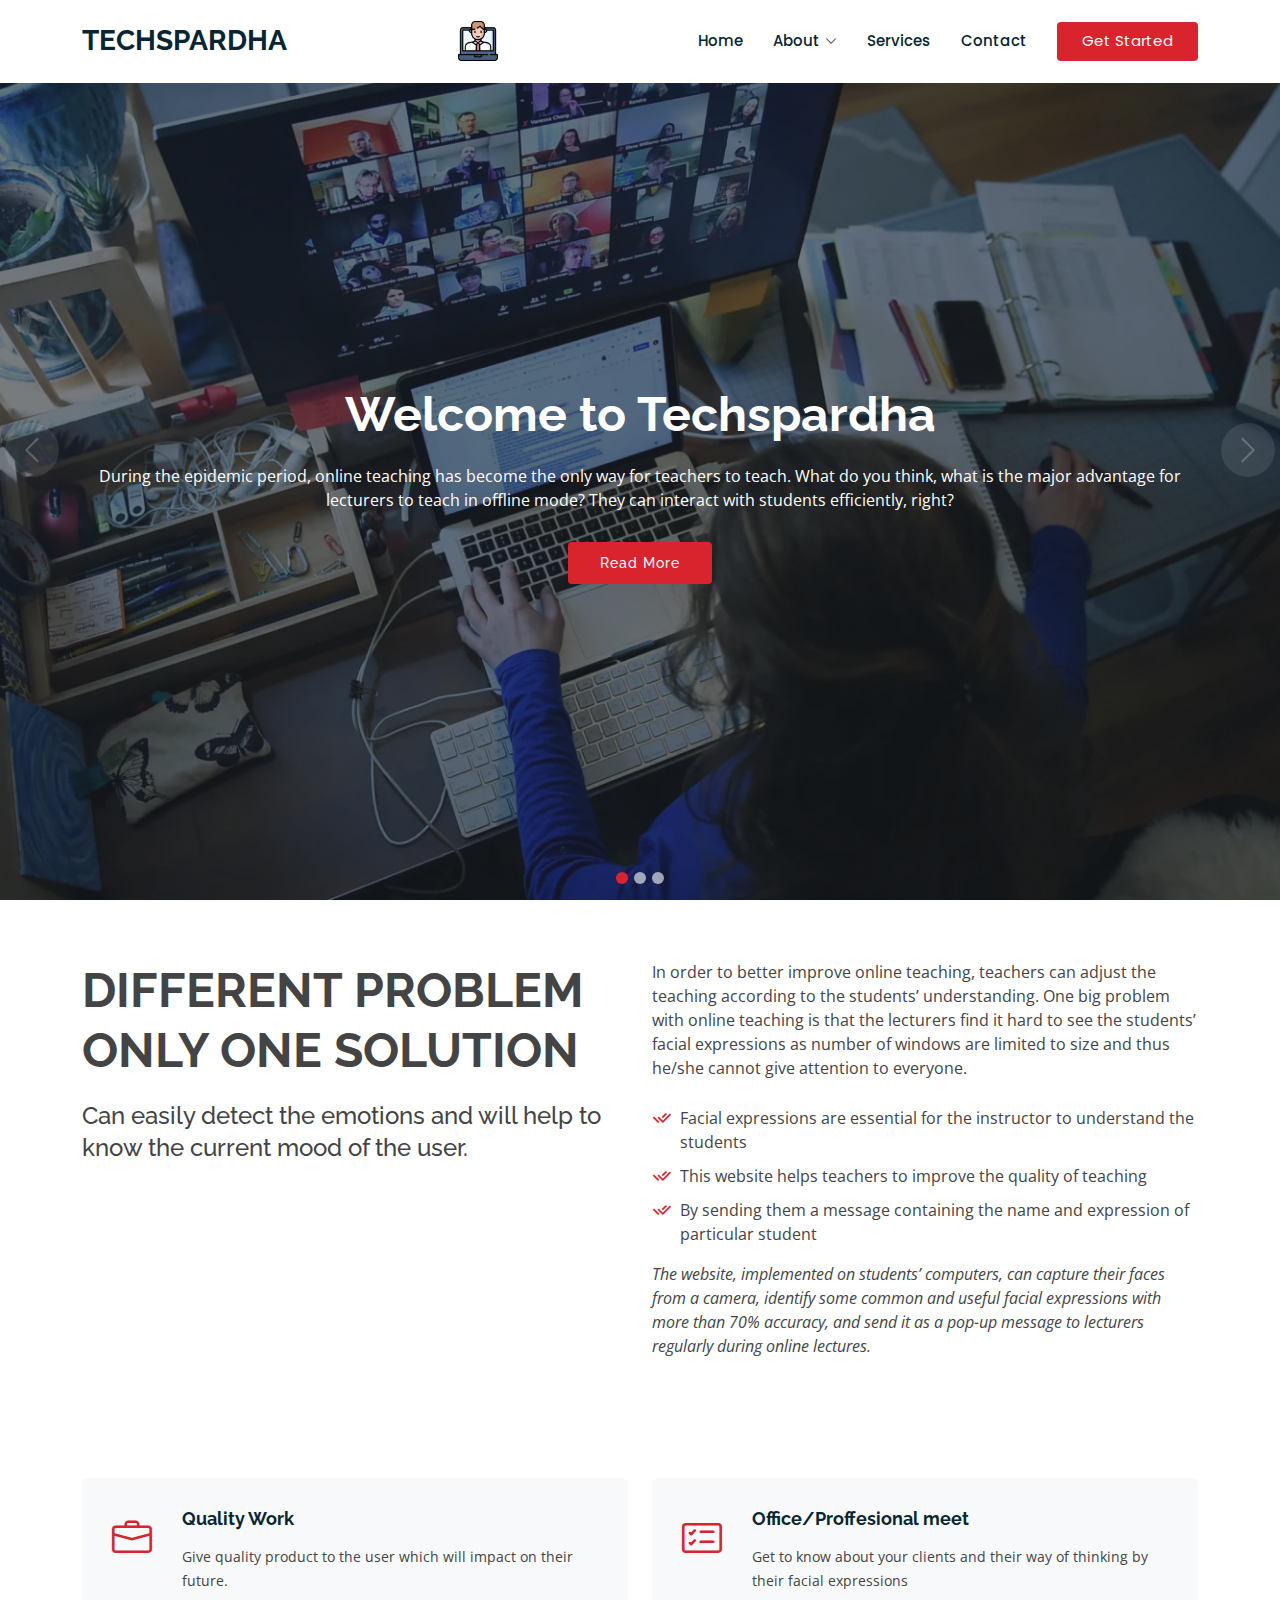
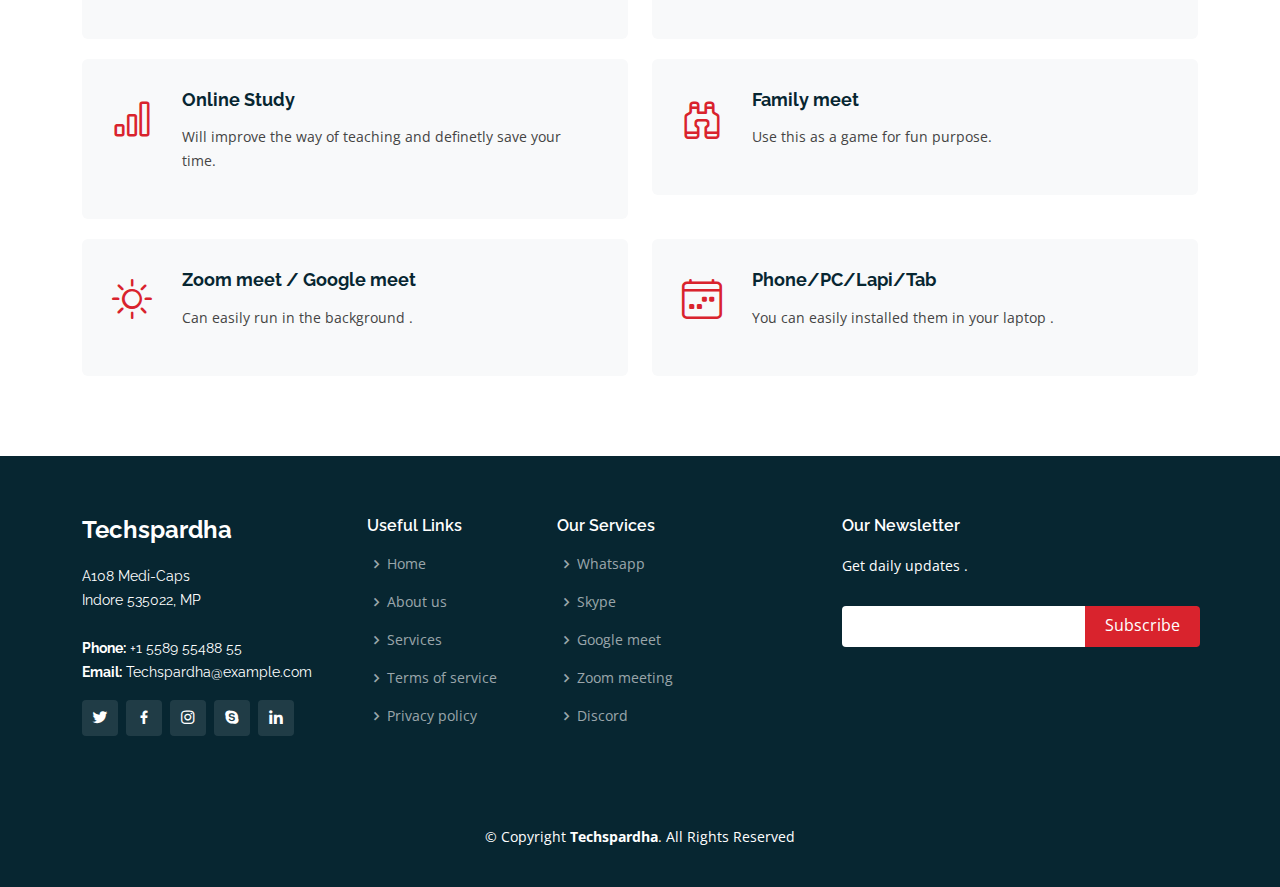
<file: index.html>
<!DOCTYPE html>
<html lang="en">

<head>
  <meta charset="utf-8">
  <title>Techspardha</title>

  <link href="assets/img/favicon.png" rel="icon">
  <link href="assets/img/apple-touch-icon.png" rel="apple-touch-icon">

  <link
    href="https://fonts.googleapis.com/css?family=Open+Sans:300,300i,400,400i,600,600i,700,700i|Raleway:300,300i,400,400i,500,500i,600,600i,700,700i|Poppins:300,300i,400,400i,500,500i,600,600i,700,700i"
    rel="stylesheet">


  <link href="assets/vendor/animate.css/animate.min.css" rel="stylesheet">
  <link href="assets/vendor/bootstrap/css/bootstrap.min.css" rel="stylesheet">
  <link href="assets/vendor/bootstrap-icons/bootstrap-icons.css" rel="stylesheet">
  <link href="assets/vendor/boxicons/css/boxicons.min.css" rel="stylesheet">
  <link href="assets/vendor/glightbox/css/glightbox.min.css" rel="stylesheet">
  <link href="assets/vendor/remixicon/remixicon.css" rel="stylesheet">
  <link href="assets/vendor/swiper/swiper-bundle.min.css" rel="stylesheet">

  <link href="assets/css/style.css" rel="stylesheet">


</head>

<body>
  <header id="header" class="fixed-top d-flex align-items-center">
    <div class="container d-flex align-items-center">
      <h1 class="logo me-auto"><a href="index.html">Techspardha</a></h1>
      <a href="index.html" class="logo me-auto"><img src="assets/img/favicon.png" alt="logo" class="img-fluid"></a>
      <nav id="navbar" class="navbar">
        <ul>
          <li><a href="index.html" class="active">Home</a></li>

          <li class="dropdown"><a href="#"><span>About</span> <i class="bi bi-chevron-down"></i></a>
            <ul>
              <li><a href="team.html">Team</a></li>
              <li><a href="testimonials.html">Testimonials</a></li>
          </li>
        </ul>
        </li>
        <li><a href="services.html">Services</a></li>
        <li><a href="contact.html">Contact</a></li>
        <li><a href="login.html" class="getstarted">Get Started</a></li>
        </ul>
        <i class="bi bi-list mobile-nav-toggle"></i>
      </nav>
    </div>
  </header>

    <section id="hero">
    <div id="heroCarousel" data-bs-interval="5000" class="carousel slide carousel-fade" data-bs-ride="carousel">

      <ol class="carousel-indicators" id="hero-carousel-indicators"></ol>

      <div class="carousel-inner" role="listbox">

        <div class="carousel-item active" style="background-image: url(assets/img/slide/slide-1.jpg)">
          <div class="carousel-container">
            <div class="container">
              <h2 class="animate__animated animate__fadeInDown">Welcome to <span>Techspardha</span></h2>
              <p class="animate__animated animate__fadeInUp">During the epidemic period, online teaching has become the only way for teachers to teach.
What do you think, what is the major advantage for lecturers to teach in offline mode? They can interact with students efficiently, right? </p>
              <a href="#about" class="btn-get-started animate__animated animate__fadeInUp scrollto">Read More</a>
            </div>
          </div>
        </div>


        <div class="carousel-item" style="background-image: url(assets/img/slide/slide-2.jpg)">
          <div class="carousel-container">
            <div class="container">
              <h2 class="animate__animated animate__fadeInDown">US BRO US !! We will give you a solution.</h2>
              <p class="animate__animated animate__fadeInUp">Use our website and get to know the best way to understand introverts is 
                the facial expressions. The study, implemented on students’ computers, can capture their faces from a camera, identify some
                common and useful facial expressions</p>
              <a href="#about" class="btn-get-started animate__animated animate__fadeInUp scrollto">Read More</a>
            </div>
          </div>
        </div>


        <div class="carousel-item" style="background-image: url(assets/img/slide/slide-3.jpg)">
          <div class="carousel-container">
            <div class="container">
              <h2 class="animate__animated animate__fadeInDown">Will support different platform and websites.</h2>
              <p class="animate__animated animate__fadeInUp">From the lecturers' perspective the very problem arises when the number of students increases, and the size of display
                of each student decreases. And hence, a lecturer couldn't focus on any of the student's facial expressions. Which is one of the biggest demerit of the online mode.</p>
              <a href="#about" class="btn-get-started animate__animated animate__fadeInUp scrollto">Read More</a>
            </div>
          </div>
        </div>

      </div>

      <a class="carousel-control-prev" href="#heroCarousel" role="button" data-bs-slide="prev">
        <span class="carousel-control-prev-icon bi bi-chevron-left" aria-hidden="true"></span>
      </a>

      <a class="carousel-control-next" href="#heroCarousel" role="button" data-bs-slide="next">
        <span class="carousel-control-next-icon bi bi-chevron-right" aria-hidden="true"></span>
      </a>

    </div>
  </section>

  <main id="main">

    <section id="about" class="about">
      <div class="container">

        <div class="row content">
          <div class="col-lg-6">
            <h2>Different Problem Only One Solution</h2>
            <h3>Can easily detect the emotions and will help to know the current mood of the user.</h3>
          </div>
          <div class="col-lg-6 pt-4 pt-lg-0">
            <p>
              In order to better improve online teaching, teachers can adjust the teaching according to the students’ understanding. One big problem with online teaching
              is that the lecturers find it hard to see the students’ facial expressions as number of windows are limited to size and thus he/she cannot give attention to everyone.
            </p>
            <ul>
              <li><i class="ri-check-double-line"></i> Facial expressions are essential for the instructor to understand the students</li>
              <li><i class="ri-check-double-line"></i>This website helps teachers to improve the quality of teaching</li>
              <li><i class="ri-check-double-line"></i>By sending them a message containing the name and expression of particular student </li>
            </ul>
            <p class="fst-italic">
             The website, implemented on students’ computers, can capture their faces from a camera,
              identify some common and useful facial expressions with more than 70% accuracy, and send it as a pop-up message to lecturers regularly during online lectures.
            </p>
          </div>
        </div>

      </div>
    </section>


    <section id="services" class="services">
      <div class="container">

        <div class="row">
          <div class="col-md-6">
            <div class="icon-box">
              <i class="bi bi-briefcase"></i>
              <h4><a href="#">Quality Work</a></h4>
              <p>Give quality product to the user which will impact on their future.</p>
            </div>
          </div>
          <div class="col-md-6 mt-4 mt-md-0">
            <div class="icon-box">
              <i class="bi bi-card-checklist"></i>
              <h4><a href="#">Office/Proffesional meet</a></h4>
              <p>Get to know about your clients and their way of thinking by their facial expressions</p>
            </div>
          </div>
          <div class="col-md-6 mt-4 mt-md-0">
            <div class="icon-box">
              <i class="bi bi-bar-chart"></i>
              <h4><a href="#">Online Study</a></h4>
              <p>Will improve the way of teaching and definetly save your time.
              </p>
            </div>
          </div>
          <div class="col-md-6 mt-4 mt-md-0">
            <div class="icon-box">
              <i class="bi bi-binoculars"></i>
              <h4><a href="#">Family meet</a></h4>
              <p>Use this as a game for fun purpose.</p>
            </div>
          </div>
          <div class="col-md-6 mt-4 mt-md-0">
            <div class="icon-box">
              <i class="bi bi-brightness-high"></i>
              <h4><a href="#">Zoom meet / Google meet</a></h4>
              <p>Can easily run in the background .</p>
            </div>
          </div>
          <div class="col-md-6 mt-4 mt-md-0">
            <div class="icon-box">
              <i class="bi bi-calendar4-week"></i>
              <h4><a href="#">Phone/PC/Lapi/Tab</a></h4>
              <p>You can easily installed them in your laptop .</p>
            </div>
          </div>
        </div>

      </div>
    </section>

  <footer id="footer">
    <div class="footer-top">
      <div class="container">
        <div class="row">

          <div class="col-lg-3 col-md-6">
            <div class="footer-info">
              <h3>Techspardha</h3>
              <p>
                A108 Medi-Caps <br>
                Indore 535022, MP<br><br>
                <strong>Phone:</strong> +1 5589 55488 55<br>
                <strong>Email:</strong> Techspardha@example.com<br>
              </p>
              <div class="social-links mt-3">
                <a href="#" class="twitter"><i class="bx bxl-twitter"></i></a>
                <a href="#" class="facebook"><i class="bx bxl-facebook"></i></a>
                <a href="#" class="instagram"><i class="bx bxl-instagram"></i></a>
                <a href="#" class="google-plus"><i class="bx bxl-skype"></i></a>
                <a href="#" class="linkedin"><i class="bx bxl-linkedin"></i></a>
              </div>
            </div>
          </div>

          <div class="col-lg-2 col-md-6 footer-links">
            <h4>Useful Links</h4>
            <ul>
              <li><i class="bx bx-chevron-right"></i> <a href="#">Home</a></li>
              <li><i class="bx bx-chevron-right"></i> <a href="#">About us</a></li>
              <li><i class="bx bx-chevron-right"></i> <a href="#">Services</a></li>
              <li><i class="bx bx-chevron-right"></i> <a href="#">Terms of service</a></li>
              <li><i class="bx bx-chevron-right"></i> <a href="#">Privacy policy</a></li>
            </ul>
          </div>

          <div class="col-lg-3 col-md-6 footer-links">
            <h4>Our Services</h4>
            <ul>
              <li><i class="bx bx-chevron-right"></i> <a href="#">Whatsapp</a></li>
              <li><i class="bx bx-chevron-right"></i> <a href="#">Skype</a></li>
              <li><i class="bx bx-chevron-right"></i> <a href="#">Google meet</a></li>
              <li><i class="bx bx-chevron-right"></i> <a href="#">Zoom meeting</a></li>
              <li><i class="bx bx-chevron-right"></i> <a href="#">Discord</a></li>
            </ul>
          </div>

          <div class="col-lg-4 col-md-6 footer-newsletter">
            <h4>Our Newsletter</h4>
            <p>Get daily updates .</p>
            <form action="" method="post">
              <input type="email" name="email"><input type="submit" value="Subscribe">
            </form>

          </div>

        </div>
      </div>
    </div>

    <div class="container">
      <div class="copyright">
        &copy; Copyright <strong><span>Techspardha</span></strong>. All Rights Reserved
      </div>
      <div class="credits">


      </div>
    </div>
  </footer>

  <a href="#" class="back-to-top d-flex align-items-center justify-content-center"><i
      class="bi bi-arrow-up-short"></i></a>

  <script src="assets/vendor/bootstrap/js/bootstrap.bundle.min.js"></script>
  <script src="assets/vendor/glightbox/js/glightbox.min.js"></script>
  <script src="assets/vendor/isotope-layout/isotope.pkgd.min.js"></script>
  <script src="assets/vendor/swiper/swiper-bundle.min.js"></script>
  <script src="assets/vendor/waypoints/noframework.waypoints.js"></script>
  <script src="assets/vendor/php-email-form/validate.js"></script>
  <script src="assets/js/main.js"></script>

</body>

</html>
</file>
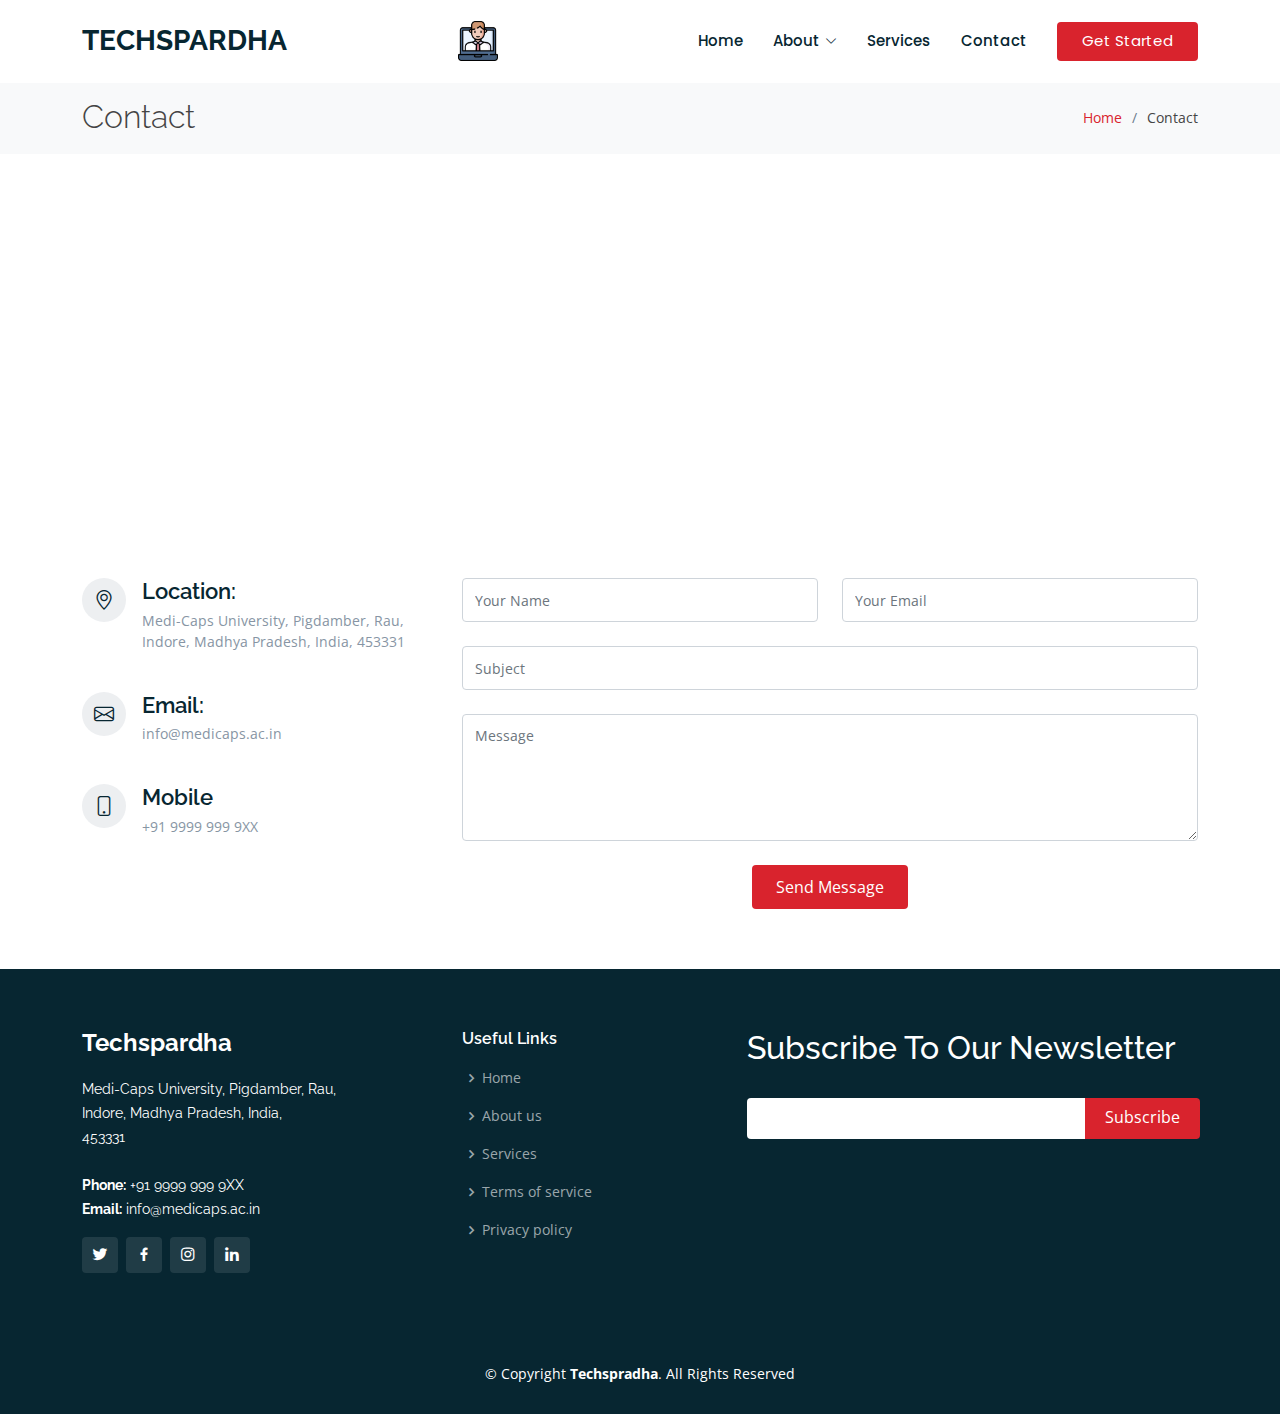
<file: contact.html>
<!DOCTYPE html>
<html lang="en">
  
<head>
  <meta charset="utf-8" />
  <title>techspradha</title>

  <link href="assets/img/favicon.png" rel="icon" />
  <link href="assets/img/apple-touch-icon.png" rel="apple-touch-icon" />
  <link
    href="https://fonts.googleapis.com/css?family=Open+Sans:300,300i,400,400i,600,600i,700,700i|Raleway:300,300i,400,400i,500,500i,600,600i,700,700i|Poppins:300,300i,400,400i,500,500i,600,600i,700,700i"
    rel="stylesheet" />

  <link href="assets/vendor/animate.css/animate.min.css" rel="stylesheet" />
  <link href="assets/vendor/bootstrap/css/bootstrap.min.css" rel="stylesheet" />
  <link href="assets/vendor/bootstrap-icons/bootstrap-icons.css" rel="stylesheet" />
  <link href="assets/vendor/boxicons/css/boxicons.min.css" rel="stylesheet" />
  <link href="assets/vendor/glightbox/css/glightbox.min.css" rel="stylesheet" />
  <link href="assets/vendor/remixicon/remixicon.css" rel="stylesheet" />
  <link href="assets/vendor/swiper/swiper-bundle.min.css" rel="stylesheet" />
  <link href="assets/css/style.css" rel="stylesheet" />

</head>

<body>

  <header id="header" class="fixed-top d-flex align-items-center">
    <div class="container d-flex align-items-center">
      <h1 class="logo me-auto"><a href="index.html">Techspardha</a></h1>
      <a href="index.html" class="logo me-auto"><img src="assets/img/favicon.png" alt="logo" class="img-fluid"></a>


      <nav id="navbar" class="navbar">
        <ul>
          <li><a href="index.html" class="active">Home</a></li>

          <li class="dropdown"><a href="#"><span>About</span> <i class="bi bi-chevron-down"></i></a>
            <ul>
              <li><a href="team.html">Team</a></li>
              <li><a href="testimonials.html">Testimonials</a></li>
          </li>
        </ul>
        </li>
        <li><a href="services.html">Services</a></li>
        <li><a href="contact.html">Contact</a></li>
        <li><a href="login.html" class="getstarted">Get Started</a></li>
        </ul>
        <i class="bi bi-list mobile-nav-toggle"></i>
      </nav>
    </div>
  </header>


  <main id="main">

    <section id="breadcrumbs" class="breadcrumbs">
      <div class="container">
        <div class="d-flex justify-content-between align-items-center">
          <h2>Contact</h2>
          <ol>
            <li><a href="index.html">Home</a></li>
            <li>Contact</li>
          </ol>
        </div>
      </div>
    </section>

    <section id="contact" class="contact">
      <div class="container">
        <div>
          <iframe style="border: 0; width: 100%; height: 310px"
            src="https://www.google.com/maps/embed?pb=!1m18!1m12!1m3!1d3682.878085908947!2d75.80140201443487!3d22.621027336893306!2m3!1f0!2f0!3f0!3m2!1i1024!2i768!4f13.1!3m3!1m2!1s0x3962f958dcb7169d%3A0xd877c12078e50f0f!2sMedi-Caps%20University!5e0!3m2!1sen!2sin!4v1673873379473!5m2!1sen!2sin"
            width="600" height="450" style="border:0;" allowfullscreen="" loading="lazy"
            referrerpolicy="no-referrer-when-downgrade"></iframe>
        </div>

        <div class="row mt-5">
          <div class="col-lg-4">
            <div class="info">
              <div class="address">
                <i class="bi bi-geo-alt"></i>
                <h4>Location:</h4>
                <p>
                  Medi-Caps University, Pigdamber, Rau, Indore, Madhya Pradesh, India, 453331
                </p>
              </div>

              <div class="email">
                <i class="bi bi-envelope"></i>
                <h4>Email:</h4>
                <p>info@medicaps.ac.in</p>
              </div>

              <div class="phone">
                <i class="bi bi-phone"></i>
                <h4>Mobile</h4>
                <p>+91 9999 999 9XX</p>
              </div>
            </div>
          </div>

          <div class="col-lg-8 mt-5 mt-lg-0">
            <form action="forms/contact.php" method="post" role="form" class="php-email-form">
              <div class="row">
                <div class="col-md-6 form-group">
                  <input type="text" name="name" class="form-control" id="name" placeholder="Your Name" required />
                </div>
                <div class="col-md-6 form-group mt-3 mt-md-0">
                  <input type="email" class="form-control" name="email" id="email" placeholder="Your Email" required />
                </div>
              </div>
              <div class="form-group mt-3">
                <input type="text" class="form-control" name="subject" id="subject" placeholder="Subject" required />
              </div>
              <div class="form-group mt-3">
                <textarea class="form-control" name="message" rows="5" placeholder="Message" required></textarea>
              </div>
              <div class="my-3">
                <div class="loading">Loading</div>
                <div class="error-message"></div>
                <div class="sent-message">
                  Your message has been sent. Thank you!
                </div>
              </div>
              <div class="text-center">
                <button type="submit">Send Message</button>
              </div>
            </form>
          </div>
        </div>
      </div>
    </section>

  </main>

  <footer id="footer">
    <div class="footer-top">
      <div class="container">
        <div class="row">
          <div class="col-lg-4 col-md-6">
            <div class="footer-info">
              <h3>Techspardha</h3>
              <p>
                Medi-Caps University, Pigdamber, Rau,<br> Indore, Madhya Pradesh, India,<br> 453331<br />
                <br />
                <strong>Phone:</strong> +91 9999 999 9XX<br />
                <strong>Email:</strong> info@medicaps.ac.in<br />
              </p>
              <div class="social-links mt-3">
                <a href="https://www.twitter.com" class="twitter"><i class="bx bxl-twitter"></i></a>
                <a href="https://www.facebook.com" class="facebook"><i class="bx bxl-facebook"></i></a>
                <a href="https://www.instagram.com/pratyush__sahu/" class="instagram"><i
                    class="bx bxl-instagram"></i></a>
                <a href="https://www.linkedin.com/in/pratyushsahu0308/" class="linkedin"><i
                    class="bx bxl-linkedin"></i></a>
              </div>
            </div>
          </div>

          <div class="col-lg-3 col-md-6 footer-links">
            <h4>Useful Links</h4>
            <ul>
              <li>
                <i class="bx bx-chevron-right"></i> <a href="index.html">Home</a>
              </li>
              <li>
                <i class="bx bx-chevron-right"></i> <a href="about.html">About us</a>
              </li>
              <li>
                <i class="bx bx-chevron-right"></i> <a href="index.html/#main">Services</a>
              </li>
              <li>
                <i class="bx bx-chevron-right"></i>
                <a href="#">Terms of service</a>
              </li>
              <li>
                <i class="bx bx-chevron-right"></i>
                <a href="#">Privacy policy</a>
              </li>
            </ul>
          </div>

          <div class="col-lg-5 col-md-6 footer-newsletter">
            <h2>Subscribe To Our Newsletter</h2>
            <form action="" method="post">
              <input type="email" name="email" /><input type="submit" value="Subscribe" />
            </form>
          </div>
        </div>
      </div>
    </div>

    <div class="container">
      <div class="copyright">
        &copy; Copyright <strong><span>Techspradha</span></strong>. All Rights Reserved
      </div>
    </div>
  </footer>

  <a href="#" class="back-to-top d-flex align-items-center justify-content-center"><i
      class="bi bi-arrow-up-short"></i></a>

  <script src="assets/vendor/bootstrap/js/bootstrap.bundle.min.js"></script>
  <script src="assets/vendor/glightbox/js/glightbox.min.js"></script>
  <script src="assets/vendor/isotope-layout/isotope.pkgd.min.js"></script>
  <script src="assets/vendor/swiper/swiper-bundle.min.js"></script>
  <script src="assets/vendor/waypoints/noframework.waypoints.js"></script>
  <script src="assets/vendor/php-email-form/validate.js"></script>
  <script src="assets/js/main.js"></script>
</body>
</html>
</file>
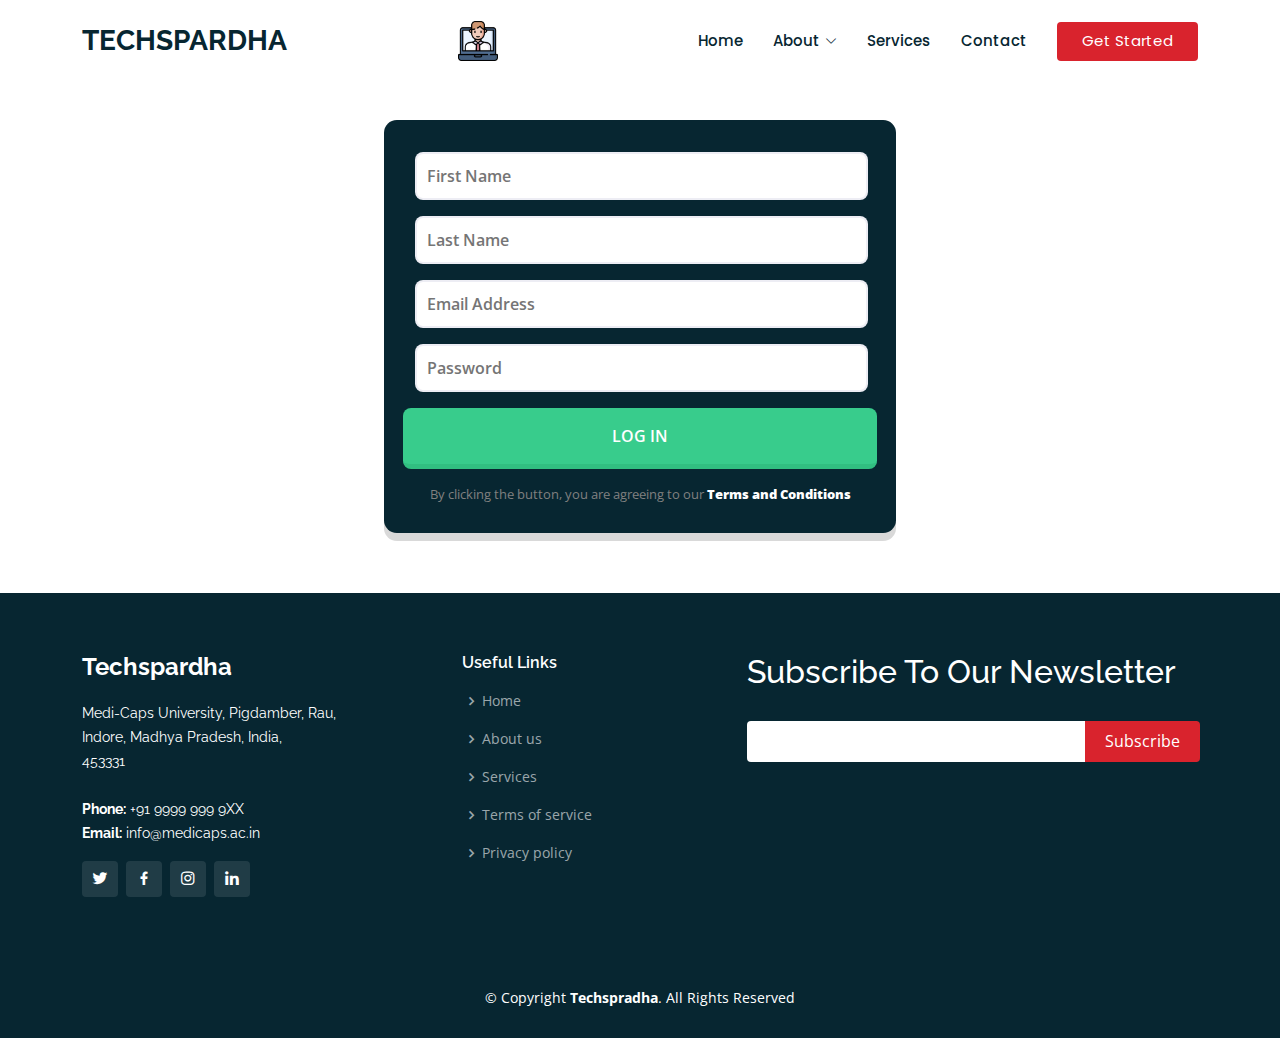
<file: login.html>
<!DOCTYPE html>
<html lang="en">

<head>
  <meta charset="utf-8" />
  <title>techspradha</title>

  <link href="assets/img/favicon.png" rel="icon" />
  <link href="assets/img/apple-touch-icon.png" rel="apple-touch-icon" />
  <link
    href="https://fonts.googleapis.com/css?family=Open+Sans:300,300i,400,400i,600,600i,700,700i|Raleway:300,300i,400,400i,500,500i,600,600i,700,700i|Poppins:300,300i,400,400i,500,500i,600,600i,700,700i"
    rel="stylesheet" />


  <link href="assets/vendor/animate.css/animate.min.css" rel="stylesheet" />
  <link href="assets/vendor/bootstrap/css/bootstrap.min.css" rel="stylesheet" />
  <link href="assets/vendor/bootstrap-icons/bootstrap-icons.css" rel="stylesheet" />
  <link href="assets/vendor/boxicons/css/boxicons.min.css" rel="stylesheet" />
  <link href="assets/vendor/glightbox/css/glightbox.min.css" rel="stylesheet" />
  <link href="assets/vendor/remixicon/remixicon.css" rel="stylesheet" />
  <link href="assets/vendor/swiper/swiper-bundle.min.css" rel="stylesheet" />
  <link href="assets/css/style.css" rel="stylesheet" />

</head>

<body>

    <header id="header" class="fixed-top d-flex align-items-center">
    <div class="container d-flex align-items-center">
      <h1 class="logo me-auto"><a href="index.html">Techspardha</a></h1>
      <a href="index.html" class="logo me-auto"><img src="assets/img/favicon.png" alt="logo" class="img-fluid"></a>
      <nav id="navbar" class="navbar">
        <ul>
          <li><a href="index.html" class="active">Home</a></li>

          <li class="dropdown"><a href="#"><span>About</span> <i class="bi bi-chevron-down"></i></a>
            <ul>
              <li><a href="team.html">Team</a></li>
              <li><a href="testimonials.html">Testimonials</a></li>
          </li>
        </ul>
        </li>
        <li><a href="services.html">Services</a></li>
        <li><a href="contact.html">Contact</a></li>
        <li><a href="login.html" class="getstarted">Get Started</a></li>
        </ul>
        <i class="bi bi-list mobile-nav-toggle"></i>
      </nav>
    </div>
  </header>
  <main>
    <section class="sign-up">


      <form class="sign-up-form">
        <div class="form-input">
          <input type="text" name="first-name" id="first-name" placeholder="First Name" required>
          <span>!</span>
          <p class="warning">First name cannot be empty</p>
        </div>

        <div class="form-input">
          <input type="text" name="last-name" id="last-name" placeholder="Last Name" required>
          <span>!</span>
          <p class="warning">Last name cannot be empty</p>
        </div>

        <div class="form-input">
          <input type="email" name="email" id="email" placeholder="Email Address" required>
          <span>!</span>
          <p class="warning">Looks like this is not an email</p>
        </div>

        <div class="form-input">
          <input type="Password" name="Password" id="Password" placeholder="Password" required>
          <span>!</span>
          <p class="warning">Password cannot be empty</p>
        </div>
        <input class="submit-btn" type="submit" value="Log in">
        <p class="form-term">By clicking the button, you are agreeing to our <span> Terms and Conditions</span> </p>
      </form>
    </section>
  </main>

  <footer id="footer">
    <div class="footer-top">
      <div class="container">
        <div class="row">
          <div class="col-lg-4 col-md-6">
            <div class="footer-info">
              <h3>Techspardha</h3>
              <p>
                Medi-Caps University, Pigdamber, Rau,<br> Indore, Madhya Pradesh, India,<br> 453331<br />
                <br />
                <strong>Phone:</strong> +91 9999 999 9XX<br />
                <strong>Email:</strong> info@medicaps.ac.in<br />
              </p>
              <div class="social-links mt-3">
                <a href="twitter.com" class="twitter"><i class="bx bxl-twitter"></i></a>
                <a href="facebook.com" class="facebook"><i class="bx bxl-facebook"></i></a>
                <a href="https://www.instagram.com/pratyush__sahu/" class="instagram"><i
                    class="bx bxl-instagram"></i></a>
                <a href="https://www.linkedin.com/in/pratyushsahu0308/" class="linkedin"><i
                    class="bx bxl-linkedin"></i></a>
              </div>
            </div>
          </div>

          <div class="col-lg-3 col-md-6 footer-links">
            <h4>Useful Links</h4>
            <ul>
              <li>
                <i class="bx bx-chevron-right"></i> <a href="#">Home</a>
              </li>
              <li>
                <i class="bx bx-chevron-right"></i> <a href="#">About us</a>
              </li>
              <li>
                <i class="bx bx-chevron-right"></i> <a href="#">Services</a>
              </li>
              <li>
                <i class="bx bx-chevron-right"></i>
                <a href="#">Terms of service</a>
              </li>
              <li>
                <i class="bx bx-chevron-right"></i>
                <a href="#">Privacy policy</a>
              </li>
            </ul>
          </div>

          <div class="col-lg-5 col-md-6 footer-newsletter">
            <h2>Subscribe To Our Newsletter</h2>

            <form action="" method="post">
              <input type="email" name="email" /><input type="submit" value="Subscribe" />
            </form>
          </div>
        </div>
      </div>
    </div>

    <div class="container">
      <div class="copyright">
        &copy; Copyright <strong><span>Techspradha</span></strong>. All Rights Reserved
      </div>
    </div>
  </footer>

  <a href="#" class="back-to-top d-flex align-items-center justify-content-center"><i
      class="bi bi-arrow-up-short"></i></a>

  <script src="assets/vendor/bootstrap/js/bootstrap.bundle.min.js"></script>
  <script src="assets/vendor/glightbox/js/glightbox.min.js"></script>
  <script src="assets/vendor/isotope-layout/isotope.pkgd.min.js"></script>
  <script src="assets/vendor/swiper/swiper-bundle.min.js"></script>
  <script src="assets/vendor/waypoints/noframework.waypoints.js"></script>
  <script src="assets/vendor/php-email-form/validate.js"></script>
  <script src="assets/js/main.js"></script>
</body>

</html>
</file>
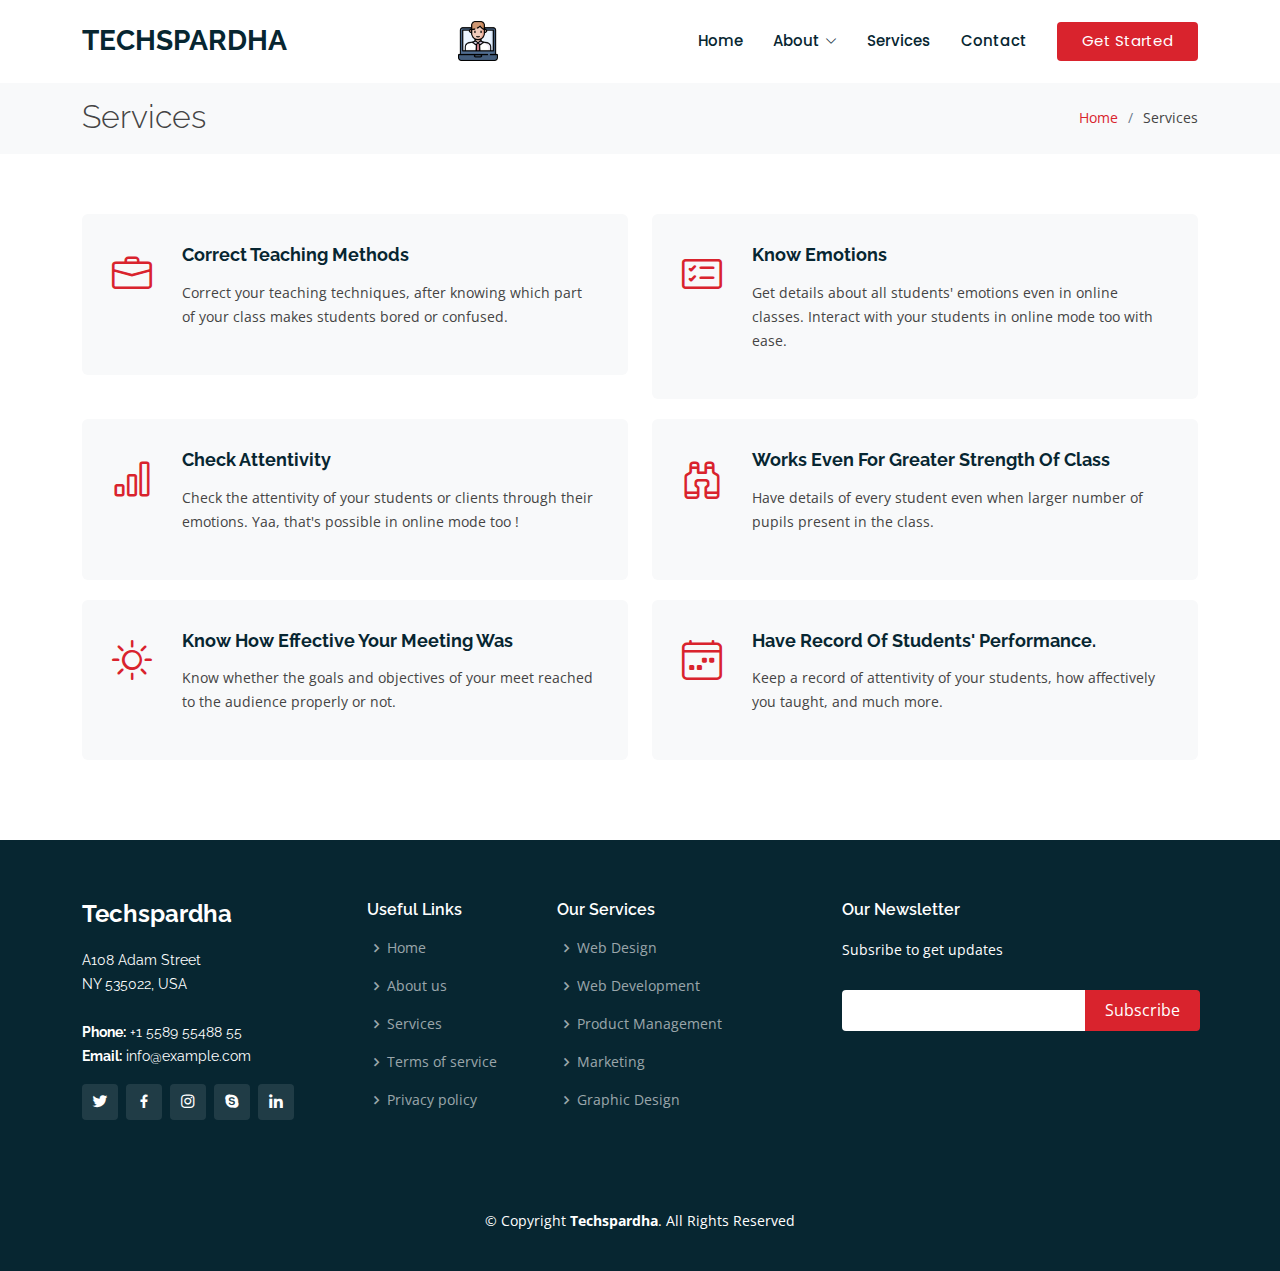
<file: services.html>
<!DOCTYPE html>
<html lang="en">

<head>
  <meta charset="utf-8">
  <title>Techspardha</title>

  <link href="assets/img/favicon.png" rel="icon">
  <link href="assets/img/apple-touch-icon.png" rel="apple-touch-icon">

  <link
    href="https://fonts.googleapis.com/css?family=Open+Sans:300,300i,400,400i,600,600i,700,700i|Raleway:300,300i,400,400i,500,500i,600,600i,700,700i|Poppins:300,300i,400,400i,500,500i,600,600i,700,700i"
    rel="stylesheet">


  <link href="assets/vendor/animate.css/animate.min.css" rel="stylesheet">
  <link href="assets/vendor/bootstrap/css/bootstrap.min.css" rel="stylesheet">
  <link href="assets/vendor/bootstrap-icons/bootstrap-icons.css" rel="stylesheet">
  <link href="assets/vendor/boxicons/css/boxicons.min.css" rel="stylesheet">
  <link href="assets/vendor/glightbox/css/glightbox.min.css" rel="stylesheet">
  <link href="assets/vendor/remixicon/remixicon.css" rel="stylesheet">
  <link href="assets/vendor/swiper/swiper-bundle.min.css" rel="stylesheet">

  <link href="assets/css/style.css" rel="stylesheet">


</head>

<body>
   <header id="header" class="fixed-top d-flex align-items-center">
    <div class="container d-flex align-items-center">
      <h1 class="logo me-auto"><a href="index.html">Techspardha</a></h1>
      <a href="index.html" class="logo me-auto"><img src="assets/img/favicon.png" alt="logo" class="img-fluid"></a>
      <nav id="navbar" class="navbar">
        <ul>
          <li><a href="index.html" class="active">Home</a></li>

          <li class="dropdown"><a href="#"><span>About</span> <i class="bi bi-chevron-down"></i></a>
            <ul>
              <li><a href="team.html">Team</a></li>
              <li><a href="testimonials.html">Testimonials</a></li>
          </li>
        </ul>
        </li>
        <li><a href="services.html">Services</a></li>
        <li><a href="contact.html">Contact</a></li>
        <li><a href="login.html" class="getstarted">Get Started</a></li>
        </ul>
        <i class="bi bi-list mobile-nav-toggle"></i>
      </nav>
    </div>
  </header>

  <main id="main">


    <section id="breadcrumbs" class="breadcrumbs">
      <div class="container">

        <div class="d-flex justify-content-between align-items-center">
          <h2>Services</h2>
          <ol>
            <li><a href="index.html">Home</a></li>
            <li>Services</li>
          </ol>
        </div>

      </div>
    </section><!-- End Breadcrumbs -->


    <section id="services" class="services">
      <div class="container">

        <div class="row">
          <div class="col-md-6">
            <div class="icon-box">
              <i class="bi bi-briefcase"></i>
              <h4><a href="#">Correct Teaching Methods</a></h4>
              <p>Correct your teaching techniques, after knowing which part of your class makes students bored or confused.</p>
            </div>
          </div>
          <div class="col-md-6 mt-4 mt-md-0">
            <div class="icon-box">
              <i class="bi bi-card-checklist"></i>
              <h4><a href="#">Know Emotions</a></h4>
              <p>Get details about all students' emotions even in online classes. Interact with your students in online mode too with ease.  </p>
            </div>
          </div>
          <div class="col-md-6 mt-4 mt-md-0">
            <div class="icon-box">
              <i class="bi bi-bar-chart"></i>
              <h4><a href="#">Check Attentivity</a></h4>
              <p>Check the attentivity of your students or clients through their emotions. Yaa, that's possible in online mode too !</p>
            </div>
          </div>
          <div class="col-md-6 mt-4 mt-md-0">
            <div class="icon-box">
              <i class="bi bi-binoculars"></i>
              <h4><a href="#">Works Even For Greater Strength Of Class</a></h4>
              <p>Have details of every student even when larger number of pupils present in the class.</p>
            </div>
          </div>
          <div class="col-md-6 mt-4 mt-md-0">
            <div class="icon-box">
              <i class="bi bi-brightness-high"></i>
              <h4><a href="#">Know How Effective Your Meeting Was</a></h4>
              <p>Know whether the goals and objectives of your meet reached to the audience properly or not.</p>
            </div>
          </div>
          <div class="col-md-6 mt-4 mt-md-0">
            <div class="icon-box">
              <i class="bi bi-calendar4-week"></i>
              <h4><a href="#">Have Record Of Students' Performance.</a></h4>
              <p>Keep a record of attentivity of your students, how affectively you taught, and much more.</p>
            </div>
          </div>
        </div>

      </div>
    </section><!-- End Services Section -->

  </main>

  <footer id="footer">
    <div class="footer-top">
      <div class="container">
        <div class="row">

          <div class="col-lg-3 col-md-6">
            <div class="footer-info">
              <h3>Techspardha</h3>
              <p>
                A108 Adam Street <br>
                NY 535022, USA<br><br>
                <strong>Phone:</strong> +1 5589 55488 55<br>
                <strong>Email:</strong> info@example.com<br>
              </p>
              <div class="social-links mt-3">
                <a href="#" class="twitter"><i class="bx bxl-twitter"></i></a>
                <a href="#" class="facebook"><i class="bx bxl-facebook"></i></a>
                <a href="#" class="instagram"><i class="bx bxl-instagram"></i></a>
                <a href="#" class="google-plus"><i class="bx bxl-skype"></i></a>
                <a href="#" class="linkedin"><i class="bx bxl-linkedin"></i></a>
              </div>
            </div>
          </div>

          <div class="col-lg-2 col-md-6 footer-links">
            <h4>Useful Links</h4>
            <ul>
              <li><i class="bx bx-chevron-right"></i> <a href="#">Home</a></li>
              <li><i class="bx bx-chevron-right"></i> <a href="#">About us</a></li>
              <li><i class="bx bx-chevron-right"></i> <a href="#">Services</a></li>
              <li><i class="bx bx-chevron-right"></i> <a href="#">Terms of service</a></li>
              <li><i class="bx bx-chevron-right"></i> <a href="#">Privacy policy</a></li>
            </ul>
          </div>

          <div class="col-lg-3 col-md-6 footer-links">
            <h4>Our Services</h4>
            <ul>
              <li><i class="bx bx-chevron-right"></i> <a href="#">Web Design</a></li>
              <li><i class="bx bx-chevron-right"></i> <a href="#">Web Development</a></li>
              <li><i class="bx bx-chevron-right"></i> <a href="#">Product Management</a></li>
              <li><i class="bx bx-chevron-right"></i> <a href="#">Marketing</a></li>
              <li><i class="bx bx-chevron-right"></i> <a href="#">Graphic Design</a></li>
            </ul>
          </div>

          <div class="col-lg-4 col-md-6 footer-newsletter">
            <h4>Our Newsletter</h4>
            <p>Subsribe to get updates</p>
            <form action="" method="post">
              <input type="email" name="email"><input type="submit" value="Subscribe">
            </form>

          </div>

        </div>
      </div>
    </div>

    <div class="container">
      <div class="copyright">
        &copy; Copyright <strong><span>Techspardha</span></strong>. All Rights Reserved
      </div>
      <div class="credits">


      </div>
    </div>
  </footer>

  <a href="#" class="back-to-top d-flex align-items-center justify-content-center"><i
      class="bi bi-arrow-up-short"></i></a>

  <script src="assets/vendor/bootstrap/js/bootstrap.bundle.min.js"></script>
  <script src="assets/vendor/glightbox/js/glightbox.min.js"></script>
  <script src="assets/vendor/isotope-layout/isotope.pkgd.min.js"></script>
  <script src="assets/vendor/swiper/swiper-bundle.min.js"></script>
  <script src="assets/vendor/waypoints/noframework.waypoints.js"></script>
  <script src="assets/vendor/php-email-form/validate.js"></script>
  <script src="assets/js/main.js"></script>

</body>
</html>
</file>
<file: assets/css/style.css>
/*--------------------------------------------------------------
# General
--------------------------------------------------------------*/
body {
  font-family: "Open Sans", sans-serif;
  color: #444444;
}

a {
  text-decoration: none;
  color: #d9232d;
}

a:hover {
  color: #e24d55;
  text-decoration: none;
}

h1,
h2,
h3,
h4,
h5,
h6 {
  font-family: "Raleway", sans-serif;
}


/*--------------------------------------------------------------
# Back to top button
--------------------------------------------------------------*/
.back-to-top {
  position: fixed;
  visibility: hidden;
  opacity: 0;
  right: 15px;
  bottom: 15px;
  z-index: 996;
  background: #d9232d;
  width: 40px;
  height: 40px;
  border-radius: 4px;
  transition: all 0.4s;
}

.back-to-top i {
  font-size: 28px;
  color: #fff;
  line-height: 0;
}

.back-to-top:hover {
  background: #e1444d;
  color: #fff;
}

.back-to-top.active {
  visibility: visible;
  opacity: 1;
}

/*--------------------------------------------------------------
# Header
--------------------------------------------------------------*/
#header {
  background: white;
  transition: all 0.5s;
  z-index: 997;
  padding: 20px 0;
}

#header.header-scrolled {
  box-shadow: 0px 2px 15px rgba(0, 0, 0, 0.1);
  padding: 12px 0;
}

#header.header-inner-pages {
  box-shadow: 0px 2px 15px rgba(0, 0, 0, 0.1);
}

#header .logo {
  font-size: 28px;
  margin: 0;
  padding: 0;
  line-height: 1;
  font-weight: 700;
  text-transform: uppercase;
}

#header .logo a {
  color: rgb(7, 38, 49);
}

#header .logo img {
  max-height: 40px;
}

/*--------------------------------------------------------------
# Navigation Menu
--------------------------------------------------------------*/
/**
* Desktop Navigation 
*/
.navbar {
  padding: 0;
}

.navbar ul {
  margin: 0;
  padding: 0;
  display: flex;
  list-style: none;
  align-items: center;
}

.navbar li {
  position: relative;
}

.navbar a,
.navbar a:focus {
  display: flex;
  align-items: center;
  justify-content: space-between;
  padding: 10px 0 10px 30px;
  font-family: "Poppins", sans-serif;
  font-size: 15px;
  font-weight: 500;
  color: rgb(7, 38, 49);
  white-space: nowrap;
  transition: 0.3s;
}

.navbar a i,
.navbar a:focus i {
  font-size: 12px;
  line-height: 0;
  margin-left: 5px;
}

.navbar a:hover,
.navbar .active:focus,
.navbar li:hover>a {
  color: #d9232d;
}

.navbar .getstarted,
.navbar .getstarted:focus {
  background: #d9232d;
  padding: 8px 25px;
  margin-left: 30px;
  border-radius: 4px;
  font-weight: 400;
  color: #fff;
}

.navbar .getstarted:hover,
.navbar .getstarted:focus:hover {
  color: #fff;
  background: #e1444d;
}

.navbar .dropdown ul {
  display: block;
  position: absolute;
  left: 14px;
  top: calc(100% + 30px);
  margin: 0;
  padding: 10px 0;
  z-index: 99;
  opacity: 0;
  visibility: hidden;
  background: #fff;
  box-shadow: 0px 0px 30px rgba(127, 137, 161, 0.25);
  transition: 0.3s;
}

.navbar .dropdown ul li {
  min-width: 200px;
}

.navbar .dropdown ul a {
  padding: 10px 20px;
  font-size: 15px;
  text-transform: none;
  font-weight: 400;
}

.navbar .dropdown ul a i {
  font-size: 12px;
}

.navbar .dropdown ul a:hover,
.navbar .dropdown ul .active:hover,
.navbar .dropdown ul li:hover>a {
  color: #d9232d;
}

.navbar .dropdown:hover>ul {
  opacity: 1;
  top: 100%;
  visibility: visible;
}

.navbar .dropdown .dropdown ul {
  top: 0;
  left: calc(100% - 30px);
  visibility: hidden;
}

.navbar .dropdown .dropdown:hover>ul {
  opacity: 1;
  top: 0;
  left: 100%;
  visibility: visible;
}

@media (max-width: 1366px) {
  .navbar .dropdown .dropdown ul {
    left: -90%;
  }

  .navbar .dropdown .dropdown:hover>ul {
    left: -100%;
  }
}

/**
* Mobile Navigation 
*/
.mobile-nav-toggle {
  color: rgb(7, 38, 49);
  font-size: 28px;
  cursor: pointer;
  display: none;
  line-height: 0;
  transition: 0.5s;
}

.mobile-nav-toggle.bi-x {
  color: #fff;
}

@media (max-width: 991px) {
  .mobile-nav-toggle {
    display: block;
  }

  .navbar ul {
    display: none;
  }
}

.navbar-mobile {
  position: fixed;
  overflow: hidden;
  top: 0;
  right: 0;
  left: 0;
  bottom: 0;
  background: rgba(63, 73, 83, 0.9);
  transition: 0.3s;
  z-index: 999;
}

.navbar-mobile .mobile-nav-toggle {
  position: absolute;
  top: 15px;
  right: 15px;
}

.navbar-mobile ul {
  display: block;
  position: absolute;
  top: 55px;
  right: 15px;
  bottom: 15px;
  left: 15px;
  padding: 10px 0;
  background-color: #fff;
  overflow-y: auto;
  transition: 0.3s;
}

.navbar-mobile a,
.navbar-mobile a:focus {
  padding: 10px 20px;
  font-size: 15px;
  color: rgb(7, 38, 49);
}

.navbar-mobile a:hover,
.navbar-mobile .active,
.navbar-mobile li:hover>a {
  color: #d9232d;
}

.navbar-mobile .getstarted,
.navbar-mobile .getstarted:focus {
  margin: 15px;
}

.navbar-mobile .dropdown ul {
  position: static;
  display: none;
  margin: 10px 20px;
  padding: 10px 0;
  z-index: 99;
  opacity: 1;
  visibility: visible;
  background: #fff;
  box-shadow: 0px 0px 30px rgba(127, 137, 161, 0.25);
}

.navbar-mobile .dropdown ul li {
  min-width: 200px;
}

.navbar-mobile .dropdown ul a {
  padding: 10px 20px;
}

.navbar-mobile .dropdown ul a i {
  font-size: 12px;
}

.navbar-mobile .dropdown ul a:hover,
.navbar-mobile .dropdown ul .active:hover,
.navbar-mobile .dropdown ul li:hover>a {
  color: #d9232d;
}

.navbar-mobile .dropdown>.dropdown-active {
  display: block;
}



/*--------------------------------------------------------------
# Hero Section
--------------------------------------------------------------*/
#hero {
  width: 100%;
  height: 100vh;
  background-color: rgba(63, 73, 83, 0.8);
  overflow: hidden;
  position: relative;
}

#hero .carousel,
#hero .carousel-inner,
#hero .carousel-item,
#hero .carousel-item::before {
  position: absolute;
  top: 0;
  right: 0;
  left: 0;
  bottom: 0;
}

#hero .carousel-item {
  background-size: cover;
  background-position: center;
  background-repeat: no-repeat;
}

#hero .carousel-item::before {
  content: "";
  background-color: rgba(30, 35, 40, 0.6);
}

#hero .carousel-container {
  display: flex;
  justify-content: center;
  align-items: center;
  position: absolute;
  bottom: 0;
  top: 70px;
  left: 50px;
  right: 50px;
}

#hero .container {
  text-align: center;
}

#hero h2 {
  color: #fff;
  margin-bottom: 20px;
  font-size: 48px;
  font-weight: 700;
}

#hero p {
  -webkit-animation-delay: 0.4s;
  animation-delay: 0.4s;
  margin: 0 auto 30px auto;
  color: #fff;
}

#hero .carousel-inner .carousel-item {
  transition-property: opacity;
  background-position: center top;
}

#hero .carousel-inner .carousel-item,
#hero .carousel-inner .active.carousel-item-start,
#hero .carousel-inner .active.carousel-item-end {
  opacity: 0;
}

#hero .carousel-inner .active,
#hero .carousel-inner .carousel-item-next.carousel-item-start,
#hero .carousel-inner .carousel-item-prev.carousel-item-end {
  opacity: 1;
  transition: 0.5s;
}

#hero .carousel-inner .carousel-item-next,
#hero .carousel-inner .carousel-item-prev,
#hero .carousel-inner .active.carousel-item-start,
#hero .carousel-inner .active.carousel-item-end {
  left: 0;
  transform: translate3d(0, 0, 0);
}

#hero .carousel-control-next-icon,
#hero .carousel-control-prev-icon {
  background: none;
  font-size: 30px;
  line-height: 0;
  width: auto;
  height: auto;
  background: rgba(255, 255, 255, 0.2);
  border-radius: 50px;
  transition: 0.3s;
  color: rgba(255, 255, 255, 0.5);
  width: 54px;
  height: 54px;
  display: flex;
  align-items: center;
  justify-content: center;
}

#hero .carousel-control-next-icon:hover,
#hero .carousel-control-prev-icon:hover {
  background: rgba(255, 255, 255, 0.3);
  color: rgba(255, 255, 255, 0.8);
}

#hero .carousel-indicators li {
  cursor: pointer;
  background: #fff;
  overflow: hidden;
  border: 0;
  width: 12px;
  height: 12px;
  border-radius: 50px;
  opacity: 0.6;
  transition: 0.3s;
}

#hero .carousel-indicators li.active {
  opacity: 1;
  background: #d9232d;
}

#hero .btn-get-started {
  font-family: "Raleway", sans-serif;
  font-weight: 500;
  font-size: 14px;
  letter-spacing: 1px;
  display: inline-block;
  padding: 14px 32px;
  border-radius: 4px;
  transition: 0.5s;
  line-height: 1;
  color: #fff;
  -webkit-animation-delay: 0.8s;
  animation-delay: 0.8s;
  background: #d9232d;
}

#hero .btn-get-started:hover {
  background: #df3740;
}

.img-fluid:hover {
  transition: 0.4s;
  transform: scale(1.3);
}

/*--------------------------------------------------------------
# Login Section
--------------------------------------------------------------*/

.sign-up {
  width: 40%;
  margin-top: 60px;
  margin-left: 30%;
}

.sign-up:hover {
  transition: 0.3s;
  transform: scale(1.1);

}

.sign-up-para {
  padding: 1rem 5rem;
  margin-bottom: 1.75rem;
  border-radius: 0.8rem;
  box-shadow: 0 8px 0px rgba(0 0 0/0.15);
  background-color: #7138cc;
  text-align: center;
}

.sign-up-form {
  display: flex;
  flex-direction: column;
  align-items: center;
  padding: 2rem 1.2rem 1.2rem 1.2rem;
  border-radius: 0.8rem;
  box-shadow: 0 8px 0px rgba(0 0 0/0.15);
  color: #b9b6d3;
  background-color: rgb(7, 38, 49);
}

.form-input {
  width: 100%;
  margin-bottom: 1em;
  position: relative;
}

.form-input:hover {
  transition: 0.2s;
  transform: scale(1.05);
}

.form-input span {
  position: absolute;
  top: 10%;
  right: 0;
  padding: 0 0.65em;
  border-radius: 50%;
  background-color: #ff7a7a;
  color: white;
  display: none;
}

.form-input.warning span {
  display: inline-block;
}

.form-input input {
  width: calc(100% - 20px);
  padding: 10px;
  border: 2px solid rgba(185, 182, 211, 0.25);
  border-radius: 0.5em;
  font-weight: 600;
  color: #3e3c49;
  margin-left: 2.4%;
}

.form-input input:focus {
  outline: none;
  border: 2px solid #b9b6d3;
}

.form-input.warning input {
  border: 2px solid #ff7a7a;
}

.form-input p {
  margin: 0.2em 0.75em 0 0;
  display: none;
  font-size: 0.75rem;
  text-align: right;
  font-style: italic;
  color: #ff7a7a;
}

.form-input.warning p {
  display: block;
}

.submit-btn {
  cursor: pointer;
  width: 100%;
  padding: 1em;
  margin-bottom: 1em;
  border: none;
  border-bottom: 5px solid #31bf81;
  border-radius: 0.5em;
  background-color: #38cc8c;
  color: white;
  font-weight: 600;
  text-transform: uppercase;
}

.submit-btn:hover {
  opacity: 0.85;
}

.form-term {
  margin-bottom: 0.75em;
  font-size: 0.8rem;
  text-align: center;
  color: grey;
}

.form-term span {
  font-weight: 900;
  color: white;
}

@media (max-width: 992px) {
  #hero {
    height: 100vh;
  }

  #hero .carousel-container {
    top: 8px;
  }
}

@media (max-width: 768px) {
  #hero h2 {
    font-size: 28px;
  }

  .sign-up {
    width: 70%;
    margin-left: 15%;
  }

  .sign-up-form {
    padding: 1.75rem;
  }

  .sign-up-form input {
    padding-left: 1.5em;
  }
}

@media (min-width: 1024px) {

  #hero .carousel-control-prev,
  #hero .carousel-control-next {
    width: 5%;
  }
}

@media (max-height: 500px) {
  #hero {
    height: 120vh;
  }
}

/*--------------------------------------------------------------
# Sections General
--------------------------------------------------------------*/
section {
  padding: 60px 0;
  overflow: hidden;
}

.section-bg,
.services .icon-box {
  background-color: #f8f9fa;
}

.section-title {
  padding-bottom: 40px;
}

.section-title h2 {
  font-size: 14px;
  font-weight: 500;
  padding: 0;
  line-height: 1px;
  margin: 0 0 5px 0;
  letter-spacing: 2px;
  text-transform: uppercase;
  color: #aaaaaa;
  font-family: "Poppins", sans-serif;
}

.section-title h2::after {
  content: "";
  width: 120px;
  height: 1px;
  display: inline-block;
  background: #e6636a;
  margin: 4px 10px;
}

.section-title p {
  margin: 0;
  margin: 0;
  font-size: 36px;
  font-weight: 700;
  text-transform: uppercase;
  font-family: "Poppins", sans-serif;
  color: rgb(7, 38, 49);
}

/*--------------------------------------------------------------
# Breadcrumbs
--------------------------------------------------------------*/
.breadcrumbs {
  padding: 18px 0;
  background: #f8f9fa;
  min-height: 40px;
  margin-top: 80px;
}

.breadcrumbs h2 {
  font-size: 32px;
  font-weight: 300;
  margin: 0;
}

.breadcrumbs ol {
  display: flex;
  flex-wrap: wrap;
  list-style: none;
  padding: 0;
  margin: 0;
  font-size: 14px;
}

.breadcrumbs ol li+li {
  padding-left: 10px;
}

.breadcrumbs ol li+li::before {
  display: inline-block;
  padding-right: 10px;
  color: #6b7b8d;
  content: "/";
}

@media (max-width: 992px) {
  .breadcrumbs {
    margin-top: 58px;
  }

  .breadcrumbs .d-flex {
    display: block !important;
  }

  .breadcrumbs h2 {
    margin-bottom: 10px;
  }

  .breadcrumbs ol {
    display: block;
  }

  .breadcrumbs ol li {
    display: inline-block;
  }
}

/*--------------------------------------------------------------
# About
--------------------------------------------------------------*/
.about .content h2 {
  font-weight: 700;
  font-size: 48px;
  line-height: 60px;
  margin-bottom: 20px;
  text-transform: uppercase;
}

.about .content h3 {
  font-weight: 500;
  line-height: 32px;
  font-size: 24px;
}

.about .content ul {
  list-style: none;
  padding: 0;
}

.about .content ul li {
  padding: 10px 0 0 28px;
  position: relative;
}

.about .content ul i {
  left: 0;
  top: 7px;
  position: absolute;
  font-size: 20px;
  color: #d9232d;
}

.about .content p:last-child {
  margin-bottom: 0;
}

/*--------------------------------------------------------------
# Clients
--------------------------------------------------------------*/
.clients {
  padding: 15px 0;
  text-align: center;
}

.clients img {
  max-width: 45%;
  transition: all 0.4s ease-in-out;
  display: inline-block;
  padding: 15px 0;
  filter: grayscale(100);
}

.clients img:hover {
  filter: none;
  transform: scale(1.15);
}

@media (max-width: 768px) {
  .clients img {
    max-width: 40%;
  }
}

/*--------------------------------------------------------------
# Services
--------------------------------------------------------------*/
.services .icon-box {
  margin-bottom: 20px;
  padding: 30px;
  border-radius: 6px;
}

.services .icon-box i {
  float: left;
  color: #d9232d;
  font-size: 40px;
}

.services .icon-box h4 {
  margin-left: 70px;
  font-weight: 700;
  margin-bottom: 15px;
  font-size: 18px;
}

.services .icon-box h4 a {
  color: rgb(7, 38, 49);
  transition: 0.3s;
}

.services .icon-box p {
  margin-left: 70px;
  line-height: 24px;
  font-size: 14px;
}

.services .icon-box:hover h4 a {
  color: #d9232d;
}

.icon-box:hover {
  transition: 0.2s;
  transform: scale(1.05);

}

/*--------------------------------------------------------------
# Portfolio
--------------------------------------------------------------*/
.portfolio .portfolio-item {
  margin-bottom: 30px;
}

.portfolio #portfolio-flters {
  padding: 0;
  margin: 0 auto 20px auto;
  list-style: none;
  text-align: center;
}

.portfolio #portfolio-flters li {
  cursor: pointer;
  display: inline-block;
  padding: 8px 15px 10px 15px;
  font-size: 14px;
  font-weight: 600;
  line-height: 1;
  text-transform: uppercase;
  color: #444444;
  margin-bottom: 5px;
  transition: all 0.3s ease-in-out;
  border-radius: 3px;
}

.portfolio #portfolio-flters li:hover,
.portfolio #portfolio-flters li.filter-active {
  color: #fff;
  background: #d9232d;
}

.portfolio #portfolio-flters li:last-child {
  margin-right: 0;
}

.portfolio .portfolio-wrap {
  transition: 0.3s;
  position: relative;
  overflow: hidden;
  z-index: 1;
  background: rgba(85, 98, 112, 0.6);
}

.portfolio .portfolio-wrap::before {
  content: "";
  background: rgba(85, 98, 112, 0.6);
  position: absolute;
  left: 0;
  right: 0;
  top: 0;
  bottom: 0;
  transition: all ease-in-out 0.3s;
  z-index: 2;
  opacity: 0;
}

.portfolio .portfolio-wrap img {
  transition: all ease-in-out 0.3s;
}

.portfolio .portfolio-wrap .portfolio-info {
  opacity: 0;
  position: absolute;
  top: 0;
  left: 0;
  right: 0;
  bottom: 0;
  z-index: 3;
  transition: all ease-in-out 0.3s;
  display: flex;
  flex-direction: column;
  justify-content: flex-end;
  align-items: flex-start;
  padding: 20px;
}

.portfolio .portfolio-wrap .portfolio-info h4 {
  font-size: 20px;
  color: #fff;
  font-weight: 600;
}

.portfolio .portfolio-wrap .portfolio-info p {
  color: rgba(255, 255, 255, 0.7);
  font-size: 14px;
  text-transform: uppercase;
  padding: 0;
  margin: 0;
  font-style: italic;
}

.portfolio .portfolio-wrap .portfolio-links {
  text-align: center;
  z-index: 4;
}

.portfolio .portfolio-wrap .portfolio-links a {
  color: rgba(255, 255, 255, 0.6);
  margin: 0 5px 0 0;
  font-size: 28px;
  display: inline-block;
  transition: 0.3s;
}

.portfolio .portfolio-wrap .portfolio-links a:hover {
  color: white;
}

.portfolio .portfolio-wrap:hover::before {
  opacity: 1;
}

.portfolio .portfolio-wrap:hover img {
  transform: scale(1.2);
}

.portfolio .portfolio-wrap:hover .portfolio-info {
  opacity: 1;
}

/*--------------------------------------------------------------
# Portfolio Details
--------------------------------------------------------------*/
.portfolio-details {
  padding-top: 40px;
}

.portfolio-details .portfolio-details-slider img {
  width: 100%;
}

.portfolio-details .portfolio-details-slider .swiper-pagination {
  margin-top: 20px;
  position: relative;
}

.portfolio-details .portfolio-details-slider .swiper-pagination .swiper-pagination-bullet {
  width: 12px;
  height: 12px;
  background-color: #fff;
  opacity: 1;
  border: 1px solid #d9232d;
}

.portfolio-details .portfolio-details-slider .swiper-pagination .swiper-pagination-bullet-active {
  background-color: #d9232d;
}

.portfolio-details .portfolio-info {
  padding: 30px;
  box-shadow: 0px 0 30px rgba(85, 98, 112, 0.08);
}

.portfolio-details .portfolio-info h3 {
  font-size: 22px;
  font-weight: 700;
  margin-bottom: 20px;
  padding-bottom: 20px;
  border-bottom: 1px solid #eee;
}

.portfolio-details .portfolio-info ul {
  list-style: none;
  padding: 0;
  font-size: 15px;
}

.portfolio-details .portfolio-info ul li+li {
  margin-top: 10px;
}

.portfolio-details .portfolio-description {
  padding-top: 30px;
}

.portfolio-details .portfolio-description h2 {
  font-size: 26px;
  font-weight: 700;
  margin-bottom: 20px;
}

.portfolio-details .portfolio-description p {
  padding: 0;
}

/*--------------------------------------------------------------
# Our Team
--------------------------------------------------------------*/
.team .member {
  position: relative;
  box-shadow: 0px 2px 15px rgba(85, 98, 112, 0.08);
  padding: 30px;
  border-radius: 4px;
  background: white;
}

.team .member .pic {
  overflow: hidden;
  width: 140px;
  border-radius: 4px;
}

.team .member .pic img {
  transition: ease-in-out 0.3s;
}

.team .member:hover img {
  transform: scale(1.1);
}

.team .member .member-info {
  padding-left: 30px;
}

.team .member h4 {
  font-weight: 700;
  margin-bottom: 5px;
  font-size: 20px;
  color: rgb(7, 38, 49);
}

.team .member span {
  display: block;
  font-size: 15px;
  padding-bottom: 10px;
  position: relative;
  font-weight: 500;
}

.team .member span::after {
  content: "";
  position: absolute;
  display: block;
  width: 50px;
  height: 1px;
  background: #dee2e6;
  bottom: 0;
  left: 0;
}

.team .member p {
  margin: 10px 0 0 0;
  font-size: 14px;
}

.team .member .social {
  margin-top: 12px;
  display: flex;
  align-items: center;
  justify-content: flex-start;
}

.team .member .social a {
  transition: ease-in-out 0.3s;
  display: flex;
  align-items: center;
  justify-content: center;
  border-radius: 4px;
  width: 32px;
  height: 32px;
  background: #8795a4;
}

.team .member .social a i {
  color: #fff;
  font-size: 16px;
  margin: 0 2px;
}

.team .member .social a:hover {
  background: #d9232d;
}

.team .member .social a+a {
  margin-left: 8px;
}

/*--------------------------------------------------------------
# Our Skills
--------------------------------------------------------------*/
.skills .progress {
  height: 60px;
  display: block;
  background: none;
  border-radius: 0;
}

.skills .progress .skill {
  padding: 10px 0;
  margin: 0;
  text-transform: uppercase;
  display: block;
  font-weight: 600;
  font-family: "Poppins", sans-serif;
  color: rgb(7, 38, 49);
}

.skills .progress .skill .val {
  float: right;
  font-style: normal;
}

.skills .progress-bar-wrap {
  background: #edeff1;
}

.skills .progress-bar {
  width: 1px;
  height: 10px;
  transition: 0.9s;
  background-color: #6b7b8d;
}

/*--------------------------------------------------------------
# Features
--------------------------------------------------------------*/
.features {
  overflow: hidden;
}

.features .nav-tabs {
  border: 0;
}

.features .nav-link {
  border: 0;
  padding: 12px 15px 12px 0;
  transition: 0.3s;
  color: rgb(7, 38, 49);
  border-radius: 0;
  border-right: 2px solid white;
  font-weight: 600;
  font-size: 15px;
}

.features .nav-link:hover {
  color: #d9232d;
}

.features .nav-link.active {
  color: #d9232d;
  border-color: #d9232d;
}

.features .tab-pane.active {
  -webkit-animation: fadeIn 0.5s ease-out;
  animation: fadeIn 0.5s ease-out;
}

.features .details h3 {
  font-size: 26px;
  font-weight: 600;
  margin-bottom: 20px;
  color: rgb(7, 38, 49);
}

.features .details p {
  color: #777777;
}

.features .details p:last-child {
  margin-bottom: 0;
}

@media (max-width: 992px) {
  .features .nav-link {
    border: 0;
    padding: 15px;
  }

  .features .nav-link.active {
    color: #fff;
    background: #d9232d;
  }
}

/*--------------------------------------------------------------
# Pricing
--------------------------------------------------------------*/
.pricing .box {
  padding: 20px;
  background: #fff;
  text-align: center;
  box-shadow: 0px 0px 4px rgba(0, 0, 0, 0.12);
  border-radius: 5px;
  position: relative;
  overflow: hidden;
}

.pricing h3 {
  font-weight: 400;
  margin: -20px -20px 20px -20px;
  padding: 20px 15px;
  font-size: 16px;
  font-weight: 600;
  color: #777777;
  background: #f8f8f8;
}

.pricing h4 {
  font-size: 36px;
  color: #d9232d;
  font-weight: 600;
  font-family: "Poppins", sans-serif;
  margin-bottom: 20px;
}

.pricing h4 sup {
  font-size: 20px;
  top: -15px;
  left: -3px;
}

.pricing h4 span {
  color: #bababa;
  font-size: 16px;
  font-weight: 300;
}

.pricing ul {
  padding: 0;
  list-style: none;
  color: #444444;
  text-align: center;
  line-height: 20px;
  font-size: 14px;
}

.pricing ul li {
  padding-bottom: 16px;
}

.pricing ul i {
  color: #d9232d;
  font-size: 18px;
  padding-right: 4px;
}

.pricing ul .na {
  color: #ccc;
  text-decoration: line-through;
}

.pricing .btn-wrap {
  margin: 20px -20px -20px -20px;
  padding: 20px 15px;
  background: #f8f8f8;
  text-align: center;
}

.pricing .btn-buy {
  background: #d9232d;
  display: inline-block;
  padding: 8px 35px 9px 35px;
  border-radius: 4px;
  color: #fff;
  transition: none;
  font-size: 14px;
  font-weight: 400;
  font-family: "Raleway", sans-serif;
  font-weight: 600;
  transition: 0.3s;
}

.pricing .btn-buy:hover {
  background: #e1444d;
}

.pricing .featured h3 {
  color: #fff;
  background: #d9232d;
}

.pricing .advanced {
  width: 200px;
  position: absolute;
  top: 18px;
  right: -68px;
  transform: rotate(45deg);
  z-index: 1;
  font-size: 14px;
  padding: 1px 0 3px 0;
  background: #d9232d;
  color: #fff;
}

/*--------------------------------------------------------------
# Frequently Asked Questions
--------------------------------------------------------------*/
.faq .faq-item {
  margin: 20px 0;
  padding: 20px 0;
  border-bottom: 1px solid white;
}

.faq .faq-item i {
  color: #dee2e6;
  font-size: 20px;
  float: left;
  line-height: 0;
  padding: 13px 0 0 0;
  margin: 0;
}

.faq .faq-item h4 {
  font-size: 16px;
  line-height: 26px;
  font-weight: 500;
  margin: 0 0 10px 28px;
  font-family: "Poppins", sans-serif;
}

.faq .faq-item p {
  font-size: 15px;
}

/*--------------------------------------------------------------
# Testimonials
--------------------------------------------------------------*/
.testimonials .testimonials-carousel,
.testimonials .testimonials-slider {
  overflow: hidden;
}

.testimonials .testimonial-item {
  box-sizing: content-box;
  padding: 40px;
  box-shadow: 0px 2px 12px rgba(0, 0, 0, 0.08);
  position: relative;
  background: #fff;
}

.testimonials .testimonial-item .testimonial-img {
  width: 90px;
  border-radius: 50px;
  border: 6px solid #fff;
  float: left;
  margin: 0 10px 0 0;
}

.testimonials .testimonial-item h3 {
  font-size: 18px;
  font-weight: bold;
  margin: 10px 0 5px 0;
  color: #111;
}

.testimonials .testimonial-item h4 {
  font-size: 14px;
  color: #999;
  margin: 0;
}

.testimonials .testimonial-item .quote-icon-left,
.testimonials .testimonial-item .quote-icon-right {
  color: #f8d1d3;
  font-size: 26px;
}

.testimonials .testimonial-item .quote-icon-left {
  display: inline-block;
  left: -5px;
  position: relative;
}

.testimonials .testimonial-item .quote-icon-right {
  display: inline-block;
  right: -5px;
  position: relative;
  top: 10px;
}

.testimonials .testimonial-item p {
  font-style: italic;
  margin: 15px 0 0 0;
  padding: 0;
}

/*--------------------------------------------------------------
# Contact
--------------------------------------------------------------*/
.contact .info {
  width: 100%;
  background: #fff;
}

.contact .info i {
  font-size: 20px;
  color: rgb(7, 38, 49);
  float: left;
  width: 44px;
  height: 44px;
  background: #edeff1;
  display: flex;
  justify-content: center;
  align-items: center;
  border-radius: 50px;
  transition: all 0.3s ease-in-out;
}

.contact .info h4 {
  padding: 0 0 0 60px;
  font-size: 22px;
  font-weight: 600;
  margin-bottom: 5px;
  color: rgb(7, 38, 49);
}

.contact .info p {
  padding: 0 0 0 60px;
  margin-bottom: 0;
  font-size: 14px;
  color: #8795a4;
}

.contact .info .email,
.contact .info .phone {
  margin-top: 40px;
}

.contact .info .email:hover i,
.contact .info .address:hover i,
.contact .info .phone:hover i {
  background: rgb(7, 38, 49);
  color: #fff;
}

.contact .php-email-form {
  width: 100%;
  background: #fff;
}

.contact .php-email-form .form-group {
  padding-bottom: 8px;
}

.contact .php-email-form .error-message {
  display: none;
  color: #fff;
  background: #ed3c0d;
  text-align: left;
  padding: 15px;
  font-weight: 600;
}

.contact .php-email-form .error-message br+br {
  margin-top: 25px;
}

.contact .php-email-form .sent-message {
  display: none;
  color: #fff;
  background: #18d26e;
  text-align: center;
  padding: 15px;
  font-weight: 600;
}

.contact .php-email-form .loading {
  display: none;
  background: #fff;
  text-align: center;
  padding: 15px;
}

.contact .php-email-form .loading:before {
  content: "";
  display: inline-block;
  border-radius: 50%;
  width: 24px;
  height: 24px;
  margin: 0 10px -6px 0;
  border: 3px solid #18d26e;
  border-top-color: #eee;
  -webkit-animation: animate-loading 1s linear infinite;
  animation: animate-loading 1s linear infinite;
}

.contact .php-email-form input,
.contact .php-email-form textarea {
  border-radius: 0;
  box-shadow: none;
  font-size: 14px;
  border-radius: 4px;
}

.contact .php-email-form input:focus,
.contact .php-email-form textarea:focus {
  border-color: #d9232d;
}

.contact .php-email-form input {
  height: 44px;
}

.contact .php-email-form textarea {
  padding: 10px 12px;
}

.contact .php-email-form button[type=submit] {
  background: #d9232d;
  border: 0;
  padding: 10px 24px;
  color: #fff;
  transition: 0.4s;
  border-radius: 4px;
}

.contact .php-email-form button[type=submit]:hover {
  background: #e24d55;
}

@-webkit-keyframes animate-loading {
  0% {
    transform: rotate(0deg);
  }

  100% {
    transform: rotate(360deg);
  }
}

@keyframes animate-loading {
  0% {
    transform: rotate(0deg);
  }

  100% {
    transform: rotate(360deg);
  }
}


h1:hover,
h2:hover,
a:hover,
h3:hover,
p:hover,
li:hover,
h4:hover {

  transform: scale(1.08);
  transition: 0.2s;

}


/*--------------------------------------------------------------
# Footer
--------------------------------------------------------------*/
#footer {
  background: rgb(7, 38, 49);
  padding: 0 0 30px 0;
  color: #fff;
  font-size: 14px;
}

#footer .footer-top {
  padding: 60px 0 30px 0;
}

#footer .footer-top .footer-info {
  margin-bottom: 30px;
}

#footer .footer-top .footer-info h3 {
  font-size: 24px;
  margin: 0 0 20px 0;
  padding: 2px 0 2px 0;
  line-height: 1;
  font-weight: 700;
}

#footer .footer-top .footer-info p {
  font-size: 14px;
  line-height: 24px;
  margin-bottom: 0;
  font-family: "Raleway", sans-serif;
  color: #fff;
}

#footer .footer-top .social-links a {
  font-size: 18px;
  display: inline-block;
  background: rgba(255, 255, 255, 0.1);
  color: #fff;
  line-height: 1;
  padding: 8px 0;
  margin-right: 4px;
  border-radius: 4px;
  text-align: center;
  width: 36px;
  height: 36px;
  transition: 0.3s;
}

#footer .footer-top .social-links a:hover {
  background: #d9232d;
  color: #fff;
  text-decoration: none;
}

#footer .footer-top h4 {
  font-size: 16px;
  font-weight: 600;
  color: #fff;
  position: relative;
  padding-bottom: 12px;
}

#footer .footer-top .footer-links {
  margin-bottom: 30px;
}

#footer .footer-top .footer-links ul {
  list-style: none;
  padding: 0;
  margin: 0;
}

#footer .footer-top .footer-links ul i {
  padding-right: 2px;
  color: rgba(255, 255, 255, 0.6);
  font-size: 18px;
  line-height: 1;
}

#footer .footer-top .footer-links ul li {
  padding: 10px 0;
  display: flex;
  align-items: center;
}

#footer .footer-top .footer-links ul li:first-child {
  padding-top: 0;
}

#footer .footer-top .footer-links ul a {
  color: rgba(255, 255, 255, 0.6);
  transition: 0.3s;
  display: inline-block;
  line-height: 1;
}

#footer .footer-top .footer-links ul a:hover {
  color: white;
}

#footer .footer-top .footer-newsletter form {
  margin-top: 30px;
  background: #fff;
  padding: 6px 10px;
  position: relative;
  border-radius: 4px;
}

#footer .footer-top .footer-newsletter form input[type=email] {
  border: 0;
  padding: 4px;
  width: calc(100% - 110px);
}

#footer .footer-top .footer-newsletter form input[type=submit] {
  position: absolute;
  top: 0;
  right: -2px;
  bottom: 0;
  border: 0;
  background: none;
  font-size: 16px;
  padding: 0 20px 2px 20px;
  background: #d9232d;
  color: #fff;
  transition: 0.3s;
  border-radius: 0 4px 4px 0;
}

#footer .footer-top .footer-newsletter form input[type=submit]:hover {
  background: #df3740;
}

#footer .copyright {
  text-align: center;
  padding-top: 30px;
}

#footer .credits {
  padding-top: 10px;
  text-align: center;
  font-size: 13px;
  color: rgba(255, 255, 255, 0.6);
}

#footer .credits a {
  color: rgba(255, 255, 255, 0.6);
  transition: 0.3s;
  font-weight: 600;
}

#footer .credits a:hover {
  color: white;
}
</file>
